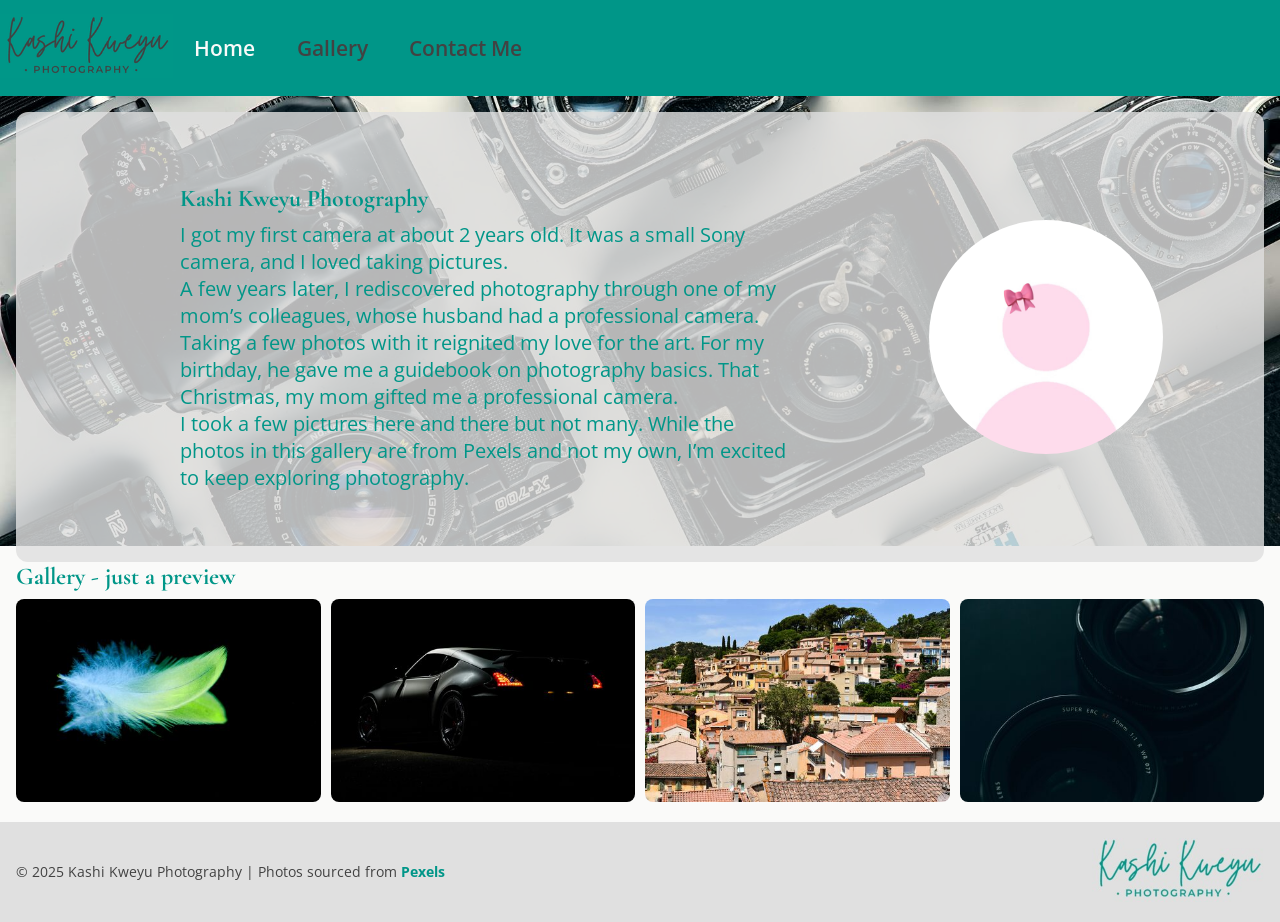
<file: index.html>
<!DOCTYPE html>
<html lang="en">
<head>
  <meta charset="UTF-8">
  <meta name="viewport" content="width=device-width, initial-scale=1.0">

  <!-- Favicon -->
  <link rel="icon" href="images/favicon_io/favicon.ico" type="image/x-icon">

  <!-- Apple Touch Icon -->
  <link rel="apple-touch-icon" sizes="180x180" href="images/favicon_io/apple-touch-icon.png">

  <!-- PNG Favicons -->
  <link rel="icon" type="image/png" sizes="16x16" href="images/favicon_io/favicon-16x16.png">
  <link rel="icon" type="image/png" sizes="32x32" href="images/favicon_io/favicon-32x32.png">

  <title>Kashi Kweyu Photography</title>
  <link rel="stylesheet" href="css/style.css">
</head>
<body>
  <header>
    <nav>
      <div class="nav-bar">
        <div class="logo">
          <img src="images/logo/secondary-logo-nav-bar (1).png" alt="The Kashi Kweyu Photography Logo" title="Kashi Kweyu Photography">
        </div>
        <div class="nav">
          <ul>
            <li><a href="index.html" class="active">Home</a></li>
            <li><a href="gallery.html">Gallery</a></li>
            <li><a href="contact.html">Contact Me</a></li>
          </ul>
        </div>
      </div>
    </nav>      
  </header>
  <main>
    <section class="portfolio">
      <div class="card">
        <div class="card-text-container">
          <div class="card-text">
            <div class="card-paragraph">
              <h2>Kashi Kweyu Photography</h2>
                <p>I got my first camera at about 2 years old. It was a small Sony camera, and I loved taking pictures.</p>
                <p>A few years later, I rediscovered photography through one of my mom&rsquo;s colleagues, whose husband had a professional camera. Taking a few photos with it reignited my love for the art. For my birthday, he gave me a guidebook on photography basics. That Christmas, my mom gifted me a professional camera.</p>
                <p>I took a few pictures here and there but not many. While the photos in this gallery are from Pexels and not my own, I&rsquo;m excited to keep exploring photography.</p>
            </div>
          </div>
        </div>
        <div class="card-img">
          <img src="images/profile-picture.jpg" alt="Profile Picture" title="Kashi Kweyu">
        </div>
      </div>
    </section>
    <section class="gallery">
      <h2>Gallery - just a preview</h2>
      <div class="grid">
        <a href="https://www.pexels.com/photo/close-up-photo-of-feather-2575955/" title="Close-up Photo of a Feather" class="grid-item" target="_blank" rel="noopener noreferrer">
          <img src="images/nature/feather-medium.jpg"
               srcset="images/nature/feather_small.jpg 480w,
                       images/nature/feather-medium.jpg 768w,
                       images/nature/feather_large.jpg 1200w"
               sizes="(max-width: 480px) 100vw, (max-width: 768px) 50vw, 25vw"
               alt="Close-up Photo of a Feather"
               title="Close-up Photo of a Feather"
               loading="lazy">
        </a>
        <a href="https://www.pexels.com/photo/photography-of-gray-sports-car-919073/" title="Photography of Gray Sports Car" class="grid-item" target="_blank" rel="noopener noreferrer">
          <img src="images/cars/grey-sports-car_medium.jpg"
               srcset="images/cars/grey-sports-car_small.jpg 480w,
                       images/cars/grey-sports-car_medium.jpg 768w,
                       images/cars/grey-sports-car_large.jpg 1200w"
               sizes="(max-width: 480px) 100vw, (max-width: 768px) 50vw, 25vw"
               alt="Photography of Gray Sports Car"
               title="Photography of Gray Sports Car"
               loading="lazy">
        </a>
        <a href="https://www.pexels.com/photo/charming-village-of-bormes-les-mimosas-france-29983740/" title="Charming Village of Bormes Les Mimosas France" class="grid-item" target="_blank" rel="noopener noreferrer">
          <img src="images/destinations/bormes-les-mimosas_medium.jpg"
               srcset="images/destinations/bormes-les-mimosas_small.jpg 480w,
                       images/destinations/bormes-les-mimosas_medium.jpg 768w,
                       images/destinations/bormes-les-mimosas_large.jpg 1200w"
               sizes="(max-width: 480px) 100vw, (max-width: 768px) 50vw, 25vw"
               alt="Charming Village of Bormes Les Mimosas France"
               title="Charming Village of Bormes Les Mimosas France"
               loading="lazy">
        </a>
        <a href="https://www.pexels.com/photo/close-up-photo-of-black-camera-lenses-12606854/" title="Close-up Photo of Black Camera Lenses" class="grid-item" target="_blank" rel="noopener noreferrer">
          <img src="images/cameras/lens-medium.jpg"
               srcset="images/cameras/lens_small.jpg 480w,
                       images/cameras/lens-medium.jpg 768w,
                       images/cameras/lens_large.jpg 1200w"
               sizes="(max-width: 480px) 100vw, (max-width: 768px) 50vw, 25vw"
               alt="Close-up Photo of Black Camera Lenses"
               title="Close-up Photo of Black Camera Lenses"
               loading="lazy">
        </a>
      </div>
    </section>
  </main>
  
  <footer>
    <div class="footer">
      <div class="copyright">
        <p>&copy; 2025 Kashi Kweyu Photography | Photos sourced from <a href="https://pexels.com" target="_blank" rel="noopener noreferrer">Pexels</a></p>
      </div>
      <div class="logo">
        <img src="images/logo/secondary-logo-nav-bar_1 (1).png" alt="The Kashi Kweyu Photography Logo">
      </div>
    </div>
  </footer>
</body>
</html>
</file>
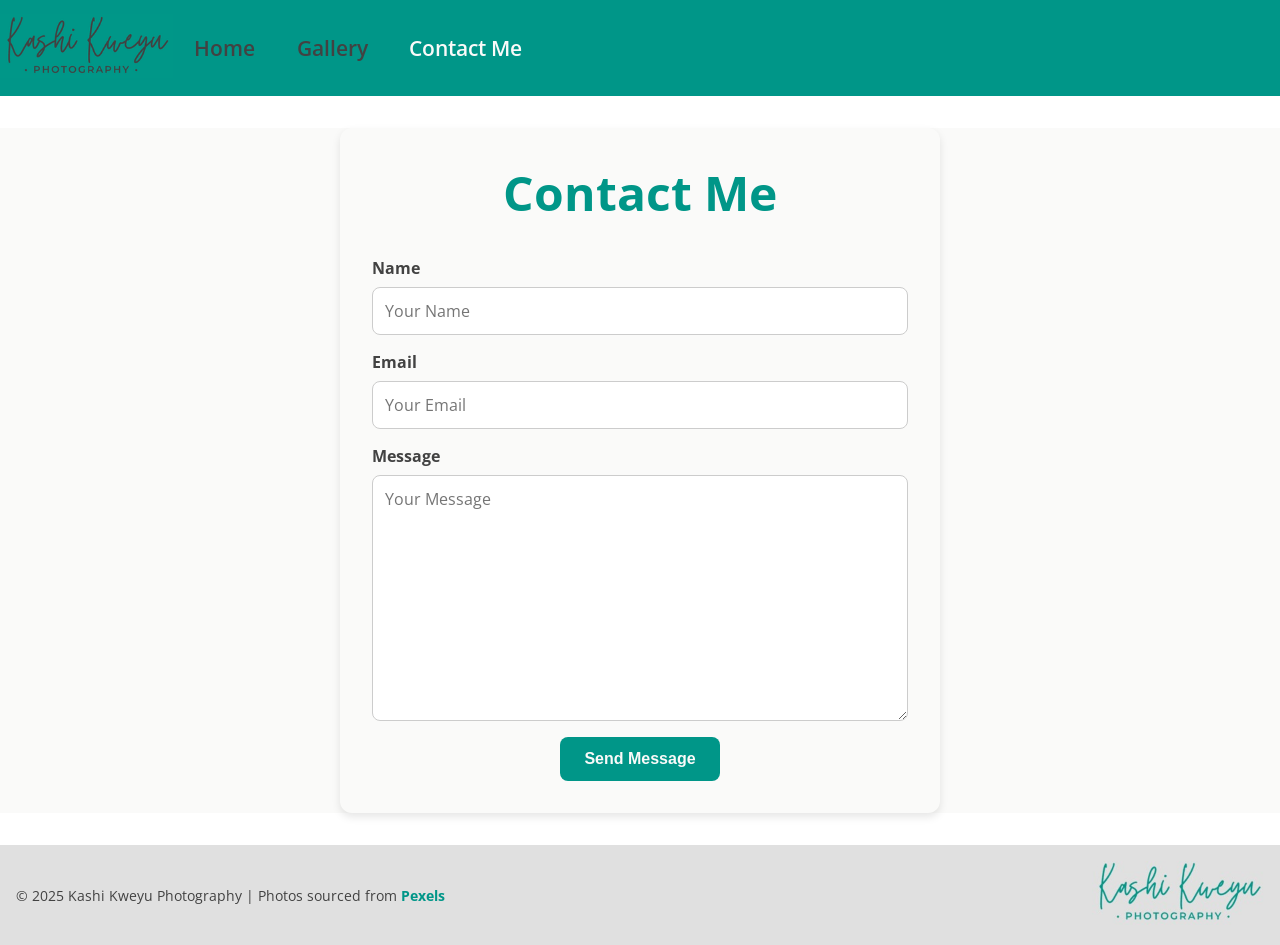
<file: contact.html>
<!DOCTYPE html>
<html lang="en">
<head>
  <meta charset="UTF-8">
  <meta name="viewport" content="width=device-width, initial-scale=1.0">

  <!-- Favicon -->
  <link rel="icon" href="images/favicon_io/favicon.ico" type="image/x-icon">

  <!-- Apple Touch Icon -->
  <link rel="apple-touch-icon" sizes="180x180" href="images/favicon_io/apple-touch-icon.png">

  <!-- PNG Favicons -->
  <link rel="icon" type="image/png" sizes="16x16" href="images/favicon_io/favicon-16x16.png">
  <link rel="icon" type="image/png" sizes="32x32" href="images/favicon_io/favicon-32x32.png">

  <title>Contact Us</title>
  <link rel="stylesheet" href="css/style.css">
</head>
<body>
  <header>
    <nav>
      <div class="nav-bar">
        <div class="logo">
          <img src="images/logo/secondary-logo-nav-bar (1).png" alt="The Kashi Kweyu Photography Logo" title="Kashi Kweyu Photography">
        </div>
        <div class="nav">
          <ul>
            <li><a href="index.html">Home</a></li>
            <li><a href="gallery.html">Gallery</a></li>
            <li><a href="contact.html" class="active">Contact Me</a></li>
          </ul>
        </div>
      </div>
    </nav>      
  </header>
  <main>
    <section class="contact">
        <h2>Contact Me</h2>
        <form>
          <div class="form-group">
            <label for="name">Name</label>
            <input type="text" id="name" name="name" placeholder="Your Name" required>
          </div>
          <div class="form-group">
            <label for="email">Email</label>
            <input type="email" id="email" name="email" placeholder="Your Email" pattern="[a-z0-9._%+-]+@(gmail|yahoo|outlook|hotmail|icloud)\.(com|net|org)"
            required>
          </div>
          <div class="form-group">
            <label for="message">Message</label>
            <textarea id="message" name="message" rows="10" placeholder="Your Message" required></textarea>
          </div>
          <button type="submit" title="Click to send your message">Send Message</button>
        </form>
      </section>      
  </main>
  <footer>
    <div class="footer">
      <div class="copyright">
        <p>&copy; 2025 Kashi Kweyu Photography | Photos sourced from <a href="https://pexels.com" target="_blank" rel="noopener noreferrer">Pexels</a></p>
      </div>
      <div class="logo">
        <img src="images/logo/secondary-logo-nav-bar_1 (1).png" alt="The Kashi Kweyu Photography Logo">
      </div>
    </div>
  </footer>
</body>
</html>
</file>
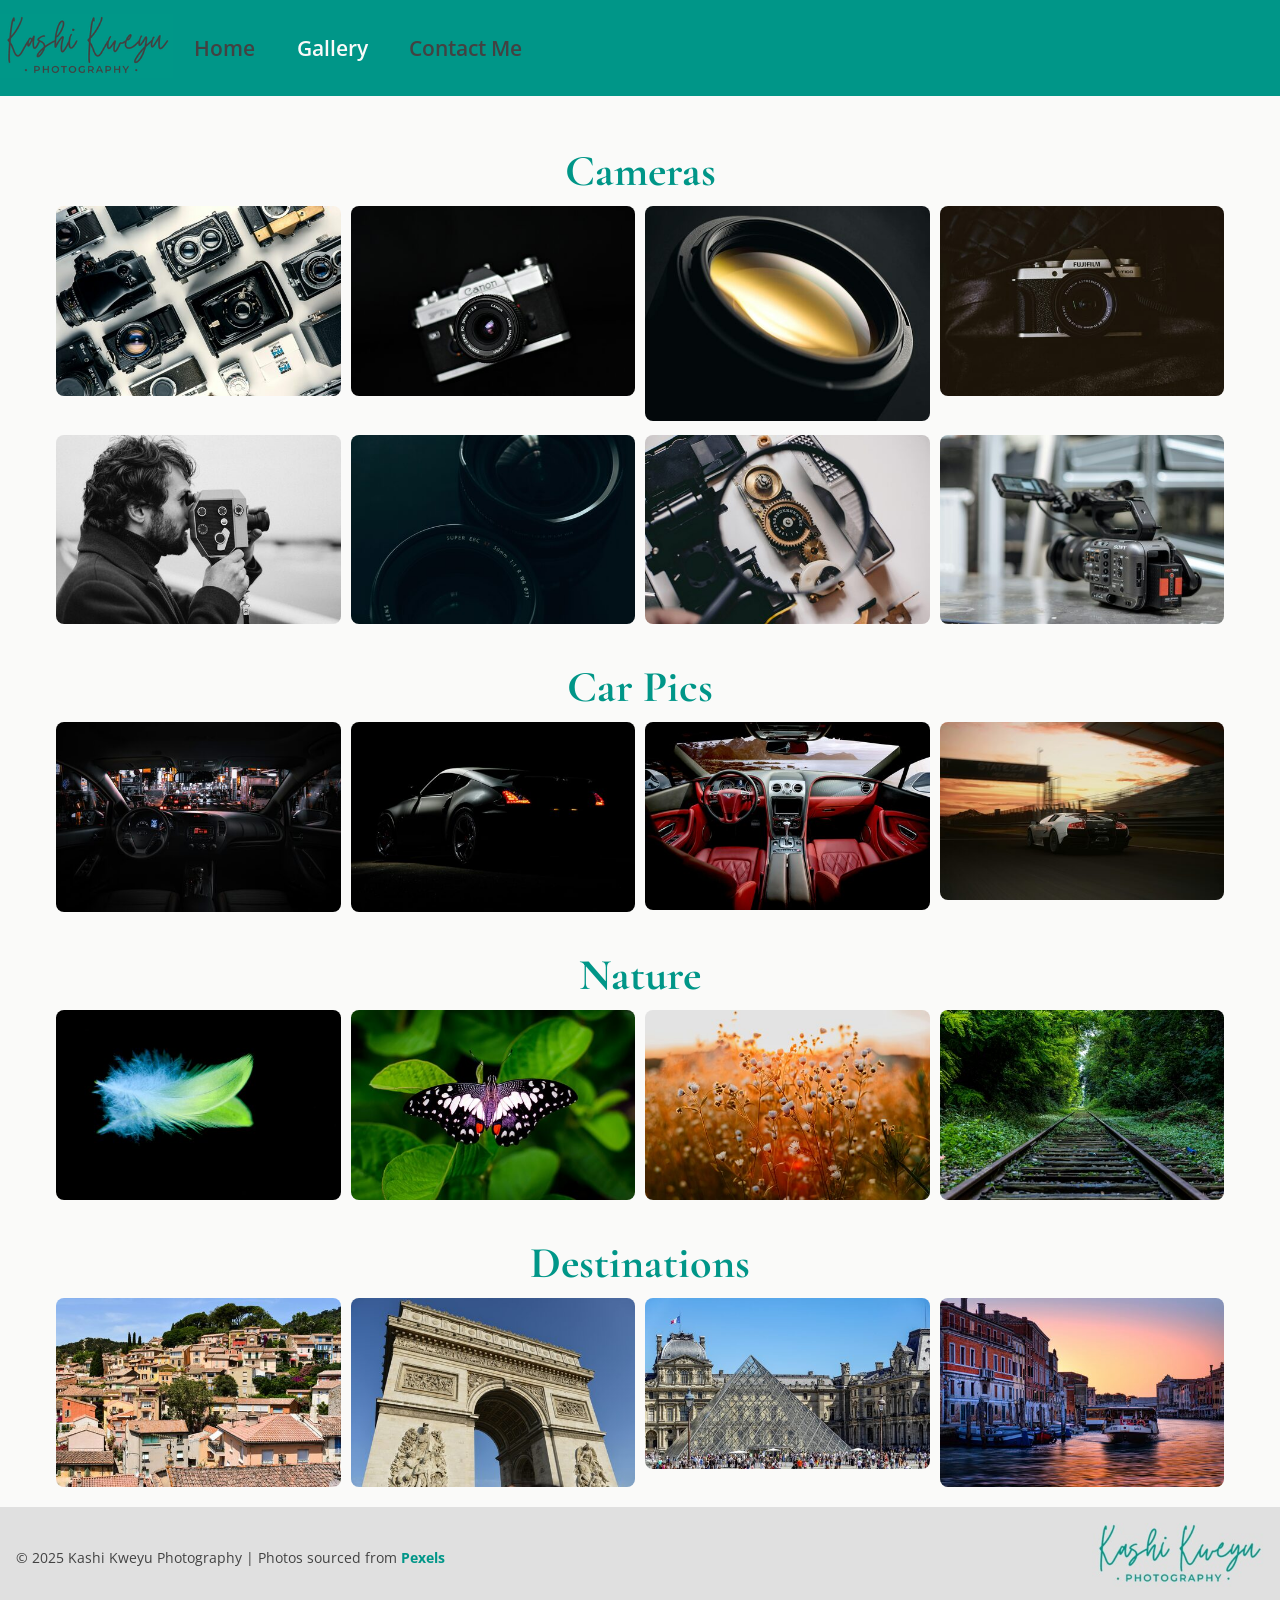
<file: gallery.html>
<!DOCTYPE html>
<html lang="en">
<head>
  <meta charset="UTF-8">
  <meta name="viewport" content="width=device-width, initial-scale=1.0">

  <!-- Favicon -->
  <link rel="icon" href="images/favicon_io/favicon.ico" type="image/x-icon">

  <!-- Apple Touch Icon -->
  <link rel="apple-touch-icon" sizes="180x180" href="images/favicon_io/apple-touch-icon.png">

  <!-- PNG Favicons -->
  <link rel="icon" type="image/png" sizes="16x16" href="images/favicon_io/favicon-16x16.png">
  <link rel="icon" type="image/png" sizes="32x32" href="images/favicon_io/favicon-32x32.png">

  <title>Gallery</title>
  <link rel="stylesheet" href="css/style.css">
  <link rel="stylesheet" href="css/style-gallery_html.css">
</head>
<body>
  <header>
    <nav>
      <div class="nav-bar">
        <div class="logo">
          <img src="images/logo/secondary-logo-nav-bar (1).png" alt="The Kashi Kweyu Photography Logo" title="Kashi Kweyu Photography">
        </div>
        <div class="nav">
          <ul>
            <li><a href="index.html">Home</a></li>
            <li><a href="gallery.html" class="active">Gallery</a></li>
            <li><a href="contact.html">Contact Me</a></li>
          </ul>
        </div>
      </div>
    </nav>      
  </header>
  <main>
    <section class="gallery">
        <h2 class="gallery-headings">Cameras</h2>
          <div class="grid">
            <a href="#" class="grid-item">
              <img src="images/cameras/black-and-grey-cams_medium.jpg"
                   srcset="images/cameras/black-and-grey-cams_small.jpg 480w,
                           images/cameras/black-and-grey-cams_medium.jpg 768w,
                           images/cameras/black-and-grey-cams_large.jpg 1200w"
                   sizes="(max-width: 480px) 100vw, (max-width: 768px) 50vw, 25vw"
                   alt="Black and Grey Cameras"
                   title="Black and Grey Cameras"
                   loading="lazy">
            </a>
            <a href="#" class="grid-item">
              <img src="images/cameras/black-and-silver-cam_medium.jpg"
                   srcset="images/cameras/black-and-silver-cam_small.jpg 480w,
                           images/cameras/black-and-silver-cam_medium.jpg 768w,
                           images/cameras/black-and-silver-cam_large.jpg 1200w"
                   sizes="(max-width: 480px) 100vw, (max-width: 768px) 50vw, 25vw"
                   alt="Black and Silver Cameras"
                   title="Black and Silver Cameras"
                   loading="lazy">
            </a>
            <a href="#" class="grid-item">
              <img src="images/cameras/black-lens_medium.jpg"
                   srcset="images/cameras/black-lens_small.jpg 480w,
                           images/cameras/black-lens_medium.jpg 768w,
                           images/cameras/black-lens_large.jpg 1200w"
                   sizes="(max-width: 480px) 100vw, (max-width: 768px) 50vw, 25vw"
                   alt="Black Lens"
                   title="Black Lens"
                   loading="lazy">
            </a>
            <a href="#" class="grid-item">
              <img src="images/cameras/fuji_medium.jpg"
                   srcset="images/cameras/fuji_small.jpg 480w,
                           images/cameras/fuji_medium.jpg 768w,
                           images/cameras/fuji_large.jpg 1200w"
                   sizes="(max-width: 480px) 100vw, (max-width: 768px) 50vw, 25vw"
                   alt="Fuji Camera"
                   title="Fuji Camera"
                   loading="lazy">
            </a>
            <a href="#" class="grid-item">
              <img src="images/cameras/guy-bw_medium.jpg"
                   srcset="images/cameras/guy-bw_small.jpg 480w,
                           images/cameras/guy-bw_medium.jpg 768w,
                           images/cameras/guy-bw_large.jpg 1200w"
                   sizes="(max-width: 480px) 100vw, (max-width: 768px) 50vw, 25vw"
                   alt="Guy Taking a Picture"
                   title="Guy Taking a Picture"
                   loading="lazy">
            </a>
            <a href="#" class="grid-item">
              <img src="images/cameras/lens-medium.jpg"
                   srcset="images/cameras/lens_small.jpg 480w,
                           images/cameras/lens-medium.jpg 768w,
                           images/cameras/lens_large.jpg 1200w"
                   sizes="(max-width: 480px) 100vw, (max-width: 768px) 50vw, 25vw"
                   alt="Lenses"
                   title="Lenses"
                   loading="lazy">
            </a>
            <a href="#" class="grid-item">
              <img src="images/cameras/magnifying-glass_medium.jpg"
                   srcset="images/cameras/magnifying-glass_small.jpg 480w,
                           images/cameras/magnifying-glass_medium.jpg 768w,
                           images/cameras/magnifying-glass_large.jpg 1200w"
                   sizes="(max-width: 480px) 100vw, (max-width: 768px) 50vw, 25vw"
                   alt="Magnifying Glass Over Cameras"
                   title="Magnifying Glass Over Cameras"
                   loading="lazy">
            </a>
            <a href="#" class="grid-item">
              <img src="images/cameras/proff-medium.jpg"
                   srcset="images/cameras/proff_small.jpg 480w,
                           images/cameras/proff-medium.jpg 768w,
                           images/cameras/proff_large.jpg 1200w"
                   sizes="(max-width: 480px) 100vw, (max-width: 768px) 50vw, 25vw"
                   alt="Professional"
                   title="Professional"
                   loading="lazy">
            </a>
          </div>
          <h2 class="gallery-headings">Car Pics</h2>
          <div class="grid">
            <a href="#" class="grid-item">
              <img src="images/cars/black-car_medium.jpg"
                   srcset="images/cars/black-car_small.jpg 480w,
                           images/cars/black-car_medium.jpg 768w,
                           images/cars/black-car_large.jpg 1200w"
                   sizes="(max-width: 480px) 100vw, (max-width: 768px) 50vw, 25vw"
                   alt="Black Fitted Car"
                   title="Black Fitted Car"
                   loading="lazy">
            </a>
            <a href="#" class="grid-item">
              <img src="images/cars/grey-sports-car_medium.jpg"
                   srcset="images/cars/grey-sports-car_small.jpg 480w,
                           images/cars/grey-sports-car_medium.jpg 768w,
                           images/cars/grey-sports-car_large.jpg 1200w"
                   sizes="(max-width: 480px) 100vw, (max-width: 768px) 50vw, 25vw"
                   alt="Grey Sports Car"
                   title="Grey Sports Car"
                   loading="lazy">
            </a>
            <a href="#" class="grid-item">
              <img src="images/cars/red-car_medium.jpg"
                   srcset="images/cars/red-car_small.jpg 480w,
                           images/cars/red-car_medium.jpg 768w,
                           images/cars/red-car_large.jpg 1200w"
                   sizes="(max-width: 480px) 100vw, (max-width: 768px) 50vw, 25vw"
                   alt="Red Fitted Car"
                   title="Red Fitted Car"
                   loading="lazy">
            </a>
            <a href="#" class="grid-item">
              <img src="images/cars/sunset-medium.jpg"
                   srcset="images/cars/sunset_small.jpg 480w,
                           images/cars/sunset-medium.jpg 768w,
                           images/cars/sunset_large.jpg 1200w"
                   sizes="(max-width: 480px) 100vw, (max-width: 768px) 50vw, 25vw"
                   alt="A Car In The Sunset"
                   title="A Car In The Sunset"
                   loading="lazy">
            </a>
          </div>
          <h2 class="gallery-headings">Nature</h2>
          <div class="grid">
            <a href="#" class="grid-item">
              <img src="images/nature/feather-medium.jpg"
                   srcset="images/nature/feather_small.jpg 480w,
                           images/nature/feather-medium.jpg 768w,
                           images/nature/feather_large.jpg 1200w"
                   sizes="(max-width: 480px) 100vw, (max-width: 768px) 50vw, 25vw"
                   alt="Close-up of a Feather"
                   title="Close-up of a Feather"
                   loading="lazy">
            </a>
            <a href="#" class="grid-item">
              <img src="images/nature/butterfly-medium.jpg"
                   srcset="images/nature/butterfly_small.jpg 480w,
                           images/nature/butterfly-medium.jpg 768w,
                           images/nature/butterfly-large.jpg 1200w"
                   sizes="(max-width: 480px) 100vw, (max-width: 768px) 50vw, 25vw"
                   alt="Butterfly on a Flower"
                   title="Butterfly on a Flower"
                   loading="lazy">
            </a>
            <a href="#" class="grid-item">
              <img src="images/nature/flower-sunset_medium.jpg"
                   srcset="images/nature/flower-sunset_small.jpg 480w,
                           images/nature/flower-sunset_medium.jpg 768w,
                           images/nature/flower-sunset_large.jpg 1200w"
                   sizes="(max-width: 480px) 100vw, (max-width: 768px) 50vw, 25vw"
                   alt="Flower at Sunset"
                   title="Flower at Sunset"
                   loading="lazy">
            </a>
            <a href="#" class="grid-item">
              <img src="images/nature/train-track_medium.jpg"
                   srcset="images/nature/train-track_small.jpg 480w,
                           images/nature/train-track_medium.jpg 768w,
                           images/nature/train-track_large.jpg 1200w"
                   sizes="(max-width: 480px) 100vw, (max-width: 768px) 50vw, 25vw"
                   alt="Train Track Through Nature"
                   title="Train Track Through Nature"
                   loading="lazy">
            </a>
          </div>
          <h2 class="gallery-headings">Destinations</h2>
          <div class="grid">
            <a href="#" class="grid-item">
              <img src="images/destinations/bormes-les-mimosas_medium.jpg"
                   srcset="images/destinations/bormes-les-mimosas_small.jpg 480w,
                           images/destinations/bormes-les-mimosas_medium.jpg 768w,
                           images/destinations/bormes-les-mimosas_large.jpg 1200w"
                   sizes="(max-width: 480px) 100vw, (max-width: 768px) 50vw, 25vw"
                   alt="Village of Bormes-les-Mimosas, France"
                   title="Village of Bormes-les-Mimosas, France"
                   loading="lazy">
            </a>
            <a href="#" class="grid-item">
              <img src="images/destinations/arc-de-triomphe_medium.jpg"
                   srcset="images/destinations/arc-de-triomphe_small.jpg 480w,
                           images/destinations/arc-de-triomphe_medium.jpg 768w,
                           images/destinations/arc-de-triomphe_large.jpg 1200w"
                   sizes="(max-width: 480px) 100vw, (max-width: 768px) 50vw, 25vw"
                   alt="Arc de Triomphe, Paris"
                   title="Arc de Triomphe, Paris"
                   loading="lazy">
            </a>
            <a href="#" class="grid-item">
              <img src="images/destinations/louvre_medium.jpg"
                   srcset="images/destinations/louvre_small.jpg 480w,
                           images/destinations/louvre_medium.jpg 768w,
                           images/destinations/louvre_large.jpg 1200w"
                   sizes="(max-width: 480px) 100vw, (max-width: 768px) 50vw, 25vw"
                   alt="The Louvre, Paris"
                   title="The Louvre, Paris"
                   loading="lazy">
            </a>
            <a href="#" class="grid-item">
              <img src="images/destinations/venice1_medium.jpg"
                   srcset="images/destinations/venice1_small.jpg 480w,
                           images/destinations/venice1_medium.jpg 768w,
                           images/destinations/venice1_large.jpg 1200w"
                   sizes="(max-width: 480px) 100vw, (max-width: 768px) 50vw, 25vw"
                   alt="Canals of Venice"
                   title="Canals of Venice"
                   loading="lazy">
            </a>
          </div>
    </section>
  </main>
  <footer>
    <div class="footer">
      <div class="copyright">
        <p>&copy; 2025 Kashi Kweyu Photography | Photos sourced from <a href="https://pexels.com" target="_blank" rel="noopener noreferrer">Pexels</a></p>
      </div>
      <div class="logo">
        <img src="images/logo/secondary-logo-nav-bar_1 (1).png" alt="The Kashi Kweyu Photography Logo">
      </div>
    </div>
  </footer>
</body>
</html>
</file>
<file: css/style.css>
/* imported font */
@import url('https://fonts.googleapis.com/css2?family=Cormorant+Garamond:ital,wght@0,300;0,400;0,500;0,600;0,700;1,300;1,400;1,500;1,600;1,700&family=Open+Sans:ital,wght@0,300..800;1,300..800&display=swap');

/* reset */
* {
    margin: 0;
    box-sizing: border-box;
}

html {
    scroll-behavior: smooth;
}

/* basic section styling */
header {
    background-color: #009688;
    color: #424242;
}

/* nav bar */
.nav-bar {
    display: flex;
    width: 100%;
    align-items: center;
    height: 6rem;
}

.nav {
    display: flex;
    width: 75%;
    align-items: center;
}

nav  ul {
    list-style-type: none;
    margin: 0;
    padding: 0;
    display: flex;
    justify-content: space-around;    
}

nav  ul li a {
    padding: 1em;
    color: #424242;
    font-family: "Open Sans", serif;
    font-weight: 600;
    font-size: 1.3rem;
    text-decoration: none;
    display: inline-block;
    min-height: 44px;
    min-width: 44px;
}

nav  ul li a:hover,
nav  ul li a:focus {
    color: #fafaf9;
    transition: .25s ease-in-out;
    outline: 2px solid #fafaf9;
    outline-offset: 2px;
}

nav  ul li a.active {
    color: #fafaf9;
}

main {
    background-color: #fafaf9;
    color: #009688;
}

/* portfolio */
section.portfolio {
    background: url("../images/cameras/black-and-grey-cams_large.jpg");
    background-size: cover;
    background-repeat: no-repeat;
    background-position: center;
    height: 50vh;
    width: auto;
    padding: 1rem;
}

.card {
    display: flex;
    justify-content: center;
    align-items: center;
    width: 100%;
    height: 50vh;
    background-color: #e0e0e0d0;
    border-radius: .75rem;
    overflow: hidden;
    word-wrap: break-word;
}

.card-text {
    width: 75%;
    overflow: hidden;
    word-wrap: break-word;
}

.card-img {
    width: 25%;
    display: flex;
    justify-content: center;
}

.card-text {
    color: #009688;
    font-size: 1.25rem;
}

.card-text h2 {
    padding-bottom: .5rem;
    font-size: 1.5rem;
}

.card-paragraph {
    width: 100%;
    overflow-wrap: break-word;
}

.card-text-container {
    width: 65%;
    display: flex;
    justify-content: center;
}

img[title="Kashi Kweyu"] {
    width: 75%;
    height: auto;
    border-radius: 50%;
}

/* gallery */
section.gallery {
    padding: 1rem;
}

section h2 {
    padding-bottom: .5rem;
}

/* gallery page specific */
.gallery-headings {
    font-size: 2.75rem;
    text-align: center;
    padding-top: 2rem;
}

body:has(.gallery-headings) main {
    padding: 0 2.5rem;
}

.grid {
  display: grid;
  grid-template-columns: repeat(4, minmax(12.5rem, 1fr));
  gap: 0.625rem;
}

.grid-item img {
  width: 100%;
  height: auto;
  object-fit: cover;
  border-radius: 0.5rem;
  transition: transform 0.3s ease, box-shadow 0.3s ease;
  cursor: pointer;
}

.grid-item img:hover {
  transform: scale(1.1);
  box-shadow: 0rem 0.25rem 0.5rem rgba(0, 0, 0, 0.2);
}

.grid-item img:focus {
  outline: 2px solid #009688;
  outline-offset: 2px;
}

/* Touch device optimization */
@media (hover: none) and (pointer: coarse) {
  .grid-item img:active {
    transform: scale(0.95);
    box-shadow: 0rem 0.125rem 0.25rem rgba(0, 0, 0, 0.3);
  }
}

/* Contact Section */
section.contact {
    padding: 2rem;
    margin: 2rem auto;
    border-radius: 0.75rem;
    box-shadow: 0rem 0.25rem 0.5rem rgba(0, 0, 0, 0.1);
    max-width: 600px;
    font-family: "Open Sans", serif;
    color: #424242;
  }
  
  section.contact h2 {
    font-family: "Open Sans", serif;
    font-size: 3rem;
    text-align: center;
    color: #009688;
    margin-bottom: 1.5rem;
  }
  
  .contact form {
    display: flex;
    flex-direction: column;
    gap: 1rem;
  }
  
  .contact .form-group {
    display: flex;
    flex-direction: column;
  }
  
  .contact .form-group label {
    font-weight: bold;
    margin-bottom: 0.5rem;
  }
  
  .contact .form-group input,
  .contact .form-group textarea {
    padding: 0.75rem;
    font-size: 1rem;
    border: 1px solid #ccc;
    border-radius: 0.5rem;
    font-family: "Open Sans", serif;
  }
  
  .contact .form-group input:focus,
  .contact .form-group textarea:focus {
    border-color: #009688;
    outline: none;
    box-shadow: 0 0 0.25rem rgba(0, 150, 136, 0.5);
  }
  
  .contact button {
    background-color: #009688;
    color: #fafaf9;
    border: none;
    padding: 0.75rem 1.5rem;
    font-size: 1rem;
    border-radius: 0.5rem;
    cursor: pointer;
    align-self: center;
    font-weight: 900;
    min-height: 44px;
    min-width: 44px;
  }

  .contact button:hover,
  .contact button:focus {
    background-color: #00796b;
    transition: 0.3s ease-in-out;
    outline: 2px solid #009688;
    outline-offset: 2px;
  }
  

/* footer */
footer {
    background-color: #e0e0e0;
    color: #424242;
    text-align: center;
    padding: 1rem;
}

.footer {
    display: flex;
    justify-content: space-between;
    align-items: center;
    }

.copyright {
    font-size: 0.875rem;
}

.copyright a {
    color: #009688;
    text-decoration: none;
    font-weight: bold;
}

.copyright a:hover {
    text-decoration: underline;
}

.logo img {
    height: 4rem;
    width: auto;
}

/* text styling */
h1, h2, h3, h4, h5, h6 {
    font-family: "Cormorant Garamond", serif;
}

p {
    font-family: "Open Sans", serif;
}

/* media queries */

/* Tablet and smaller devices */
@media (max-width: 768px) {
    /* Navigation adjustments */
    .nav-bar {
        flex-direction: column;
        height: auto;
        padding: 1rem 0;
    }

    .nav {
        width: 100%;
        justify-content: center;
        margin-top: 1rem;
    }

    nav ul {
        flex-wrap: wrap;
        justify-content: center;
        gap: 0.5rem;
    }

    nav ul li a {
        font-size: 1rem;
        padding: 0.5rem 0.75rem;
    }

    /* Gallery grid - 2 columns on tablet */
    .grid {
        grid-template-columns: repeat(2, 1fr);
        gap: 0.5rem;
    }

    .gallery-headings {
        font-size: 2rem;
        padding-top: 1.5rem;
    }

    body:has(.gallery-headings) main {
        padding: 0 1.5rem;
    }

    /* Portfolio card adjustments */
    .card {
        flex-direction: column;
        height: auto;
        padding: 1.5rem;
    }

    .card-text-container {
        width: 100%;
        margin-bottom: 1.5rem;
    }

    .card-text {
        width: 100%;
        font-size: 1rem;
    }

    .card-text h2 {
        font-size: 1.5rem;
    }

    .card-img {
        width: 100%;
        justify-content: center;
    }

    img[title="Kashi Kweyu"] {
        width: 50%;
        max-width: 200px;
    }

    section.portfolio {
        height: auto;
    }

    /* Contact form adjustments */
    section.contact {
        padding: 1.5rem;
        margin: 1.5rem 1rem;
    }

    section.contact h2 {
        font-size: 2.5rem;
    }

    /* Footer adjustments */
    .footer {
        flex-direction: column;
        gap: 1rem;
    }

    .copyright {
        font-size: 0.75rem;
        order: 2;
    }

    .footer .logo {
        order: 1;
    }

    .logo img {
        height: 3rem;
    }
}

/* Mobile devices */
@media (max-width: 480px) {
    /* Navigation for mobile */
    .nav-bar {
        padding: 0.75rem 0;
    }

    .logo img {
        height: 2.5rem;
    }

    nav ul li a {
        font-size: 0.875rem;
        padding: 0.4rem 0.6rem;
    }

    /* Gallery grid - 1 column on mobile */
    .grid {
        grid-template-columns: 1fr;
        gap: 0.5rem;
    }

    .gallery-headings {
        font-size: 1.75rem;
        padding-top: 1rem;
    }

    body:has(.gallery-headings) main {
        padding: 0 1rem;
    }

    /* Portfolio card for mobile */
    .card {
        padding: 1rem;
    }

    .card-text {
        font-size: 0.875rem;
    }

    .card-text h2 {
        font-size: 1.25rem;
    }

    .card-text-container {
        margin-bottom: 1rem;
    }

    img[title="Kashi Kweyu"] {
        width: 60%;
        max-width: 150px;
    }

    /* Contact form for mobile */
    section.contact {
        padding: 1rem;
        margin: 1rem 0.5rem;
    }

    section.contact h2 {
        font-size: 2rem;
        margin-bottom: 1rem;
    }

    .contact .form-group input,
    .contact .form-group textarea {
        padding: 0.625rem;
        font-size: 0.875rem;
    }

    .contact button {
        padding: 0.625rem 1.25rem;
        font-size: 0.875rem;
        width: 100%;
    }

    /* Footer for mobile */
    .footer .logo img {
        height: 2.5rem;
    }

    .copyright {
        font-size: 0.625rem;
    }

    .copyright p {
        text-align: center;
    }
}
</file>
<file: css/style-gallery_html.css>
main {
    padding: 0 2.5rem;
}

h2 {
    font-size: 2.75rem;
    text-align: center;
    padding-top: 2rem;
}

@media (max-width: 768px) {
    h2 {
        font-size: 2rem;
    }
}
@media (max-width: 480px) {
    h2 {
        font-size: 1.75rem;
    }
}
</file>
